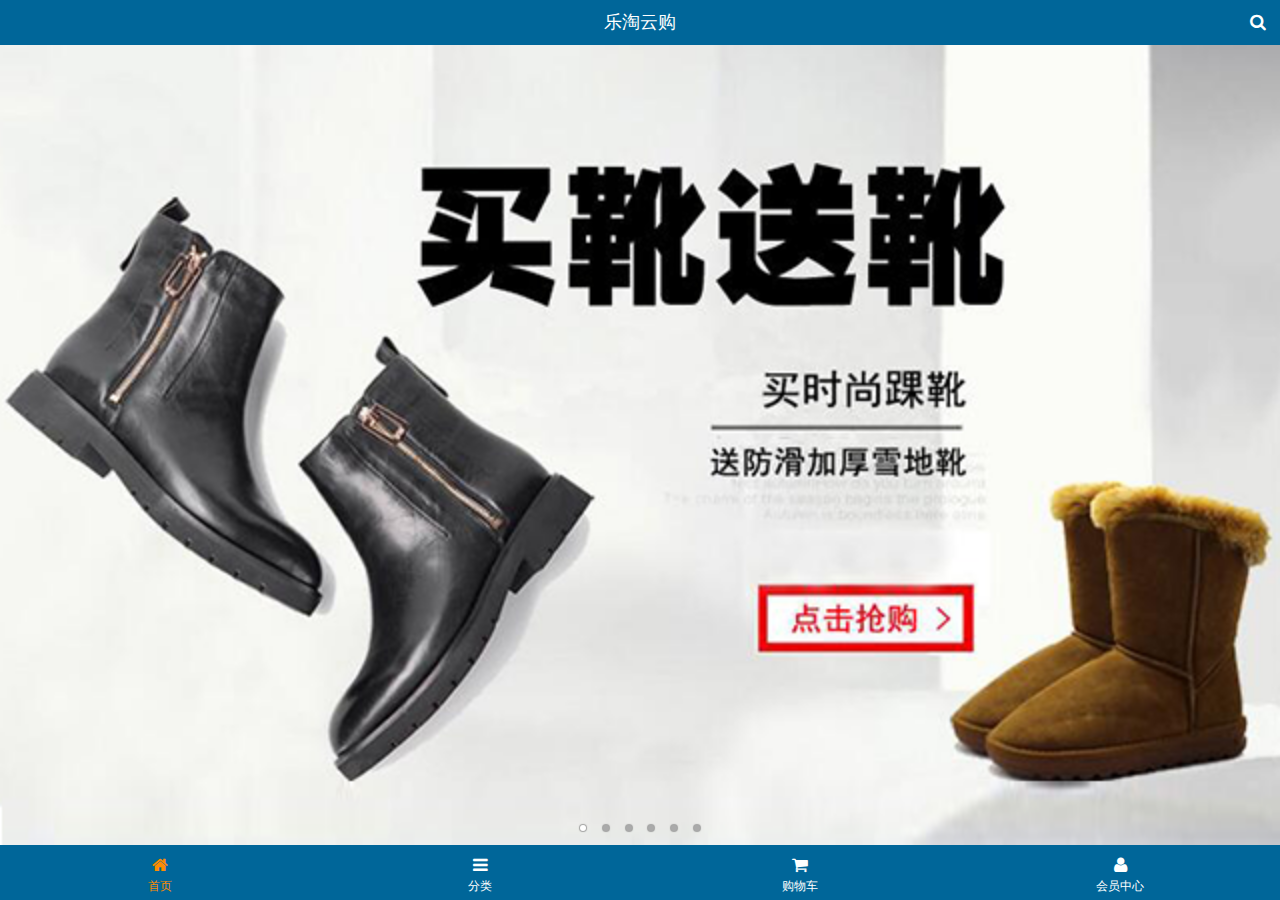
<file: public/mobile/index.html>
<!DOCTYPE html>
<html>
<head lang="en">
    <meta charset="UTF-8">
    <meta name="viewport" content="width=device-width,initial-scale=1.0,user-scalable=0"/>
    <title>乐淘首页</title>
    <link type="image/x-icon" rel="shortcut icon" href="images/favicon.ico">
    <link rel="stylesheet" href="assets/mui/css/mui.css"/>
    <link rel="stylesheet" href="assets/fa/css/font-awesome.min.css"/>
    <link rel="stylesheet" href="css/common.css"/>
    <link rel="stylesheet" href="css/index.css"/>
</head>
<body>
    <div class="lt_container">
        <header class="lt_topBar">
            <h3>乐淘云购</h3>
            <a class="btn_right" href="search.html"><span class="fa fa-search"></span></a>
        </header>
        <div class="lt_content">
            <div class="lt_wrapper">
                <div class="mui-scroll-wrapper">
                    <div class="mui-scroll">
                        <!--轮播图-->
                        <div class="mui-slider">
                            <div class="mui-slider-group mui-slider-loop">
                                <div class="mui-slider-item mui-slider-item-duplicate"><a href="#"><img src="images/banner6.png" /></a></div>
                                <div class="mui-slider-item mui-active"><a href="#"><img src="images/banner1.png" /></a></div>
                                <div class="mui-slider-item"><a href="#"><img src="images/banner2.png" /></a></div>
                                <div class="mui-slider-item"><a href="#"><img src="images/banner3.png" /></a></div>
                                <div class="mui-slider-item"><a href="#"><img src="images/banner4.png" /></a></div>
                                <div class="mui-slider-item"><a href="#"><img src="images/banner5.png" /></a></div>
                                <div class="mui-slider-item"><a href="#"><img src="images/banner6.png" /></a></div>
                                <div class="mui-slider-item mui-slider-item-duplicate"><a href="#"><img src="images/banner1.png" /></a></div>
                            </div>
                            <div class="mui-slider-indicator">
                                <div class="mui-indicator mui-active"></div>
                                <div class="mui-indicator"></div>
                                <div class="mui-indicator"></div>
                                <div class="mui-indicator"></div>
                                <div class="mui-indicator"></div>
                                <div class="mui-indicator"></div>
                            </div>
                        </div>
                        <!--导航栏-->
                        <nav class="lt_nav">
                            <a href="#"><img src="images/nav1.png" alt=""/></a>
                            <a href="#"><img src="images/nav2.png" alt=""/></a>
                            <a href="#"><img src="images/nav3.png" alt=""/></a>
                            <a href="#"><img src="images/nav4.png" alt=""/></a>
                            <a href="#"><img src="images/nav5.png" alt=""/></a>
                            <a href="#"><img src="images/nav6.png" alt=""/></a>
                        </nav>
                        <!--商品区块-->
                        <div class="lt_product">
                            <a class="item" href="#">
                                <img src="images/product.jpg" alt=""/>
                                <span class="mui-ellipsis-2 mui-text-left">adidas阿迪达斯 男式 场下休闲篮球鞋S83700 </span>
                                <p><span>&yen;560.00</span> <span>&yen;560.00</span></p>
                                <button class="mui-btn-blue">立即购买</button>
                            </a>
                            <a class="item" href="#">
                                <img src="images/product.jpg" alt=""/>
                                <span class="mui-ellipsis-2 mui-text-left">adidas阿迪达斯 男式 场下休闲篮球鞋S83700 </span>
                                <p><span>&yen;560.00</span> <span>&yen;560.00</span></p>
                                <button class="mui-btn-blue">立即购买</button>
                            </a>
                            <a class="item" href="#">
                                <img src="images/product.jpg" alt=""/>
                                <span class="mui-ellipsis-2 mui-text-left">adidas阿迪达斯 男式 场下休闲篮球鞋S83700 </span>
                                <p><span>&yen;560.00</span> <span>&yen;560.00</span></p>
                                <button class="mui-btn-blue">立即购买</button>
                            </a>
                            <a class="item" href="#">
                                <img src="images/product.jpg" alt=""/>
                                <span class="mui-ellipsis-2 mui-text-left">adidas阿迪达斯 男式 场下休闲篮球鞋S83700 </span>
                                <p><span>&yen;560.00</span> <span>&yen;560.00</span></p>
                                <button class="mui-btn-blue">立即购买</button>
                            </a>
                        </div>
                    </div>
                </div>
            </div>
        </div>
        <footer class="lt_tabBar">
            <ul>
                <li class="now"><a href="index.html"><span class="fa fa-home"></span><p>首页</p></a></li>
                <li><a href="category.html"><span class="fa fa-bars"></span><p>分类</p></a></li>
                <li><a href="cart.html"><span class="fa fa-shopping-cart"></span><p>购物车</p></a></li>
                <li><a href="user/index.html"><span class="fa fa-user"></span><p>会员中心</p></a></li>
            </ul>
        </footer>
    </div>
<script src="assets/mui/js/mui.js"></script>
<script src="js/common.js"></script>
<script src="js/index.js"></script>
</body>
</html>
</file>
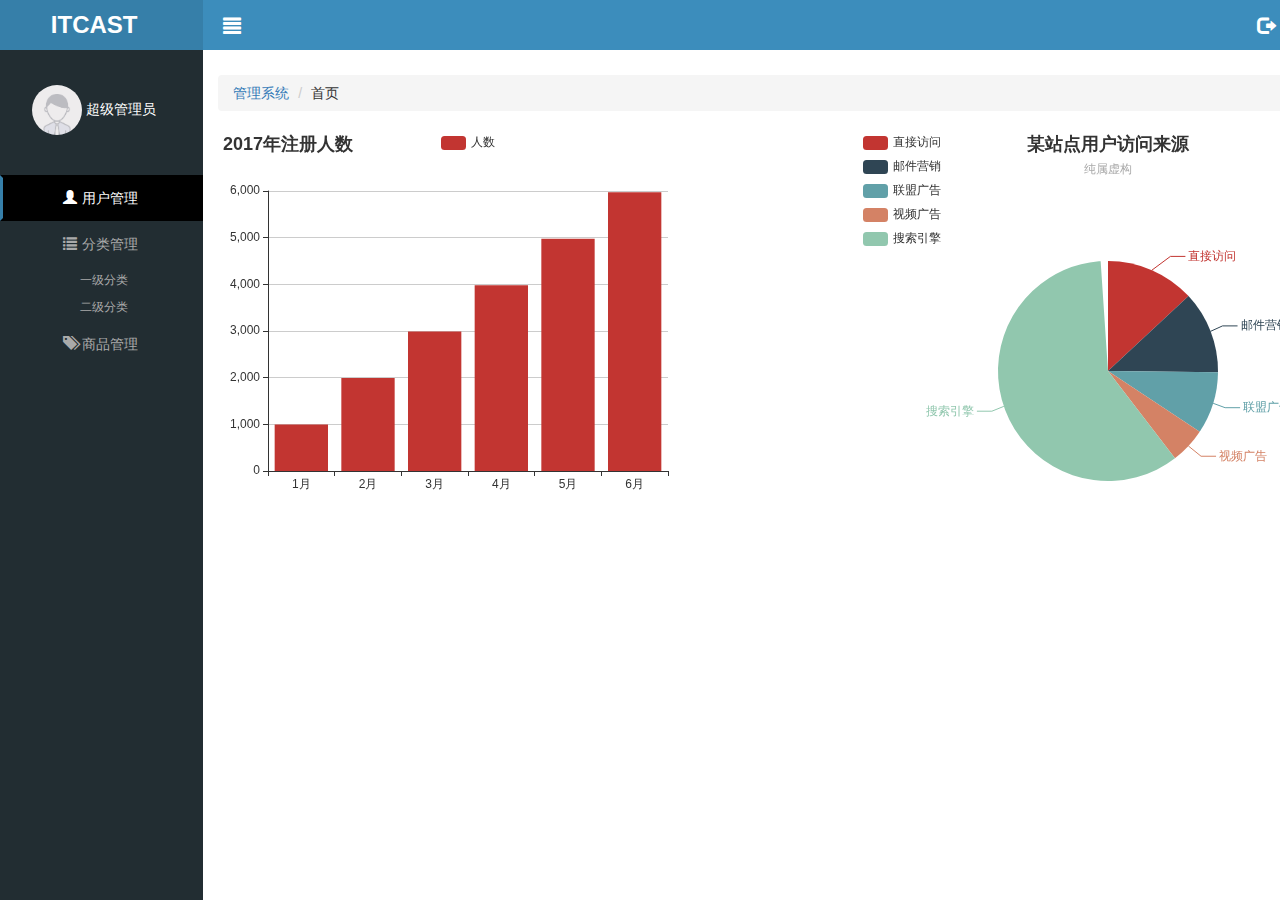
<file: public/myManage/index.html>
<!DOCTYPE html>
<html lang="en">

<head>
    <meta charset="UTF-8">
    <meta name="viewport" content="width=device-width, initial-scale=1.0">
    <meta http-equiv="X-UA-Compatible" content="ie=edge">
    <title>Document</title>
    <link rel="stylesheet" href="./lib/bootstrap/css/bootstrap.min.css">
    <link rel="stylesheet" href="./css/base.css">
    <link rel="stylesheet" href="./css/index.css">
</head>

<body>
    <div class="row">
        <div class="col-xs-2 slide">
            <h3 class="header">
                <a href="#">ITCAST</a>
            </h3>
            <div class="user">
                <img src="./images/default.png" alt="">
                <span>超级管理员</span>
            </div>
            <div class="list">
                <ul>
                    <li >
                        <a href="javascript:void(0);" class="active">
                            <span class="glyphicon glyphicon-user"></span>用户管理</a>
                    </li>
                    <li>
                        <a href="javascript:void(0);" >
                            <span class="glyphicon glyphicon-list"></span>分类管理</a>
                        <ol>
                            <li>
                                <a href="javascript:void(0);">一级分类</a>
                            </li>
                            <li>
                                <a href="javascript:void(0);">二级分类</a>
                            </li>
                        </ol>
                    </li>
                    <li>
                        <a href="">
                            <span class="glyphicon glyphicon-tags"></span>商品管理</a>
                    </li>
                </ul>
            </div>
        </div>
        <div class="col-xs-10 main">
            <div class="header">
                <span class="glyphicon glyphicon-align-justify pull-left"></span>
                <span class="glyphicon glyphicon-log-out pull-right"></span>
            </div>
            <div class="container cons">
                <ol class="breadcrumb">
                    <li><a href="#">管理系统</a></li>
                    <li>首页</li>
                  </ol>
                  <!-- 图表 -->
                  <div class="pull-left" id="main" style="width: 500px;height:400px;"></div>
                  <div  class="pull-right" id="main2" style="width: 500px;height:400px;"></div>
            </div>
        </div>
    </div>
</body>

</html>
<script src="./lib/jquery/jquery.min.js"></script>
<script src="./lib/bootstrap/js/bootstrap.min.js"></script>
<script src="./lib/echarts/echarts.min.js"></script>
<script src="./js/index.js"></script>
</file>
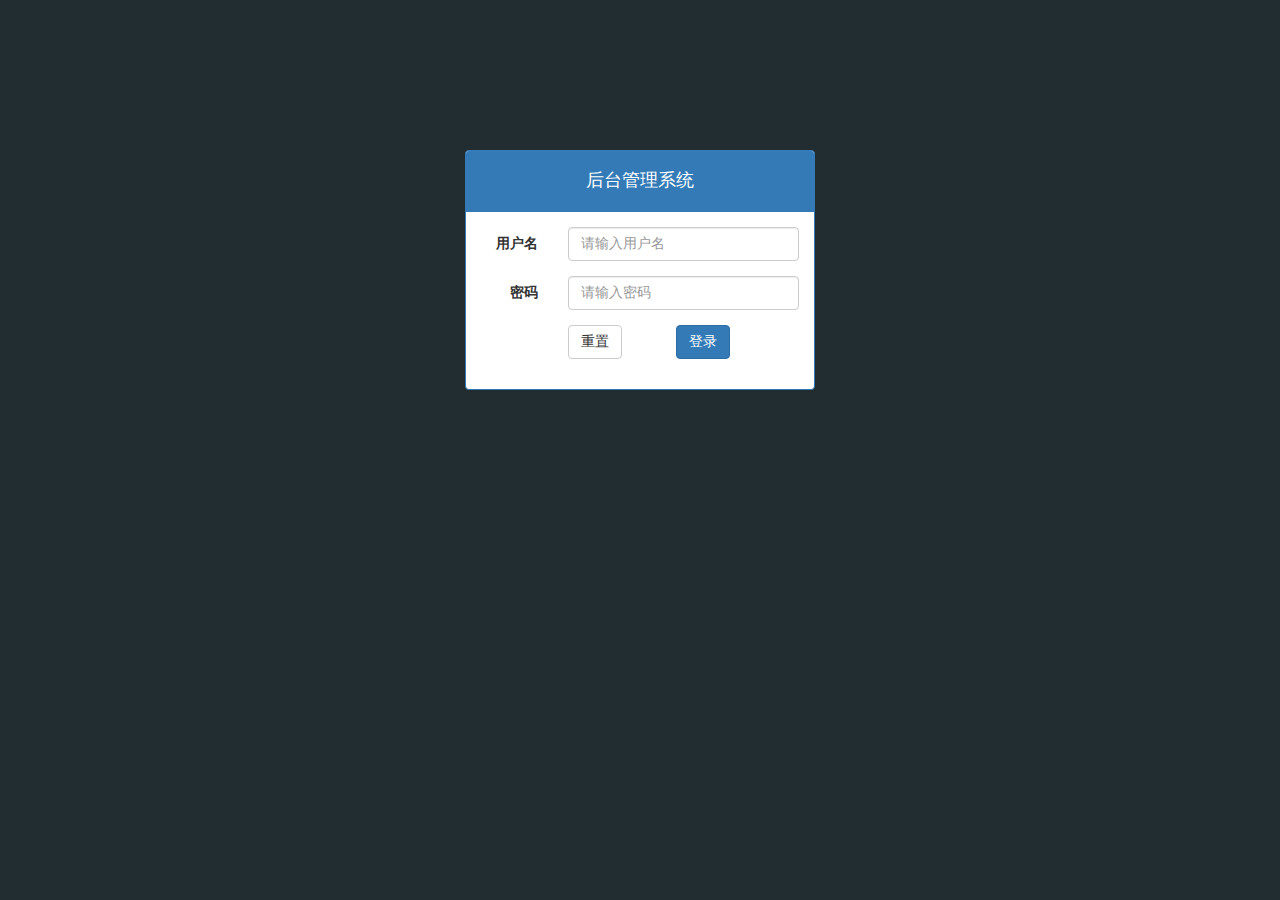
<file: public/manage/login.html>
<!DOCTYPE html>
<html>
<head lang="en">
    <meta charset="UTF-8">
    <title>后台管理系统-登录</title>
    <link rel="stylesheet" href="assets/bootstrap/css/bootstrap.min.css"/>
    <link rel="stylesheet" href="assets/bootstrap-validator/css/bootstrapValidator.min.css"/>
    <link rel="stylesheet" href="assets/nprogress/nprogress.css"/>
    <link rel="stylesheet" href="css/admin.css"/>
</head>
<body class="bg_login">
<div class="container">
    <div class="col-md-4 col-md-offset-4">
        <div class="panel panel-primary mt_150">
            <div class="panel-heading text-center"><h4>后台管理系统</h4></div>
            <div class="panel-body">
                <form id="login" class="form-horizontal" autocomplete="off">
                    <div class="form-group">
                        <label for="inputUserName3" class="col-sm-3 control-label">用户名</label>
                        <div class="col-sm-9">
                            <input name="username" type="text" class="form-control" id="inputUserName3" placeholder="请输入用户名">
                        </div>
                    </div>
                    <div class="form-group">
                        <label for="inputPassword3" class="col-sm-3 control-label">密码</label>
                        <div class="col-sm-9">
                            <input name="password" type="password" class="form-control" id="inputPassword3" placeholder="请输入密码">
                        </div>
                    </div>
                    <div class="form-group">
                        <div class="col-sm-offset-3 col-sm-10">
                            <button type="reset" class="btn btn-default mr_50">重置</button>
                            <button type="submit" class="btn btn-primary">登录</button>
                        </div>
                    </div>
                </form>
            </div>
        </div>
    </div>
</div>
<script src="assets/jquery/jquery.min.js"></script>
<script src="assets/bootstrap/js/bootstrap.min.js"></script>
<script src="assets/bootstrap-validator/js/bootstrapValidator.min.js"></script>
<script src="assets/nprogress/nprogress.js"></script>
<script src="js/admin.js"></script>
<script src="js/login.js"></script>
</body>
</html>
</file>
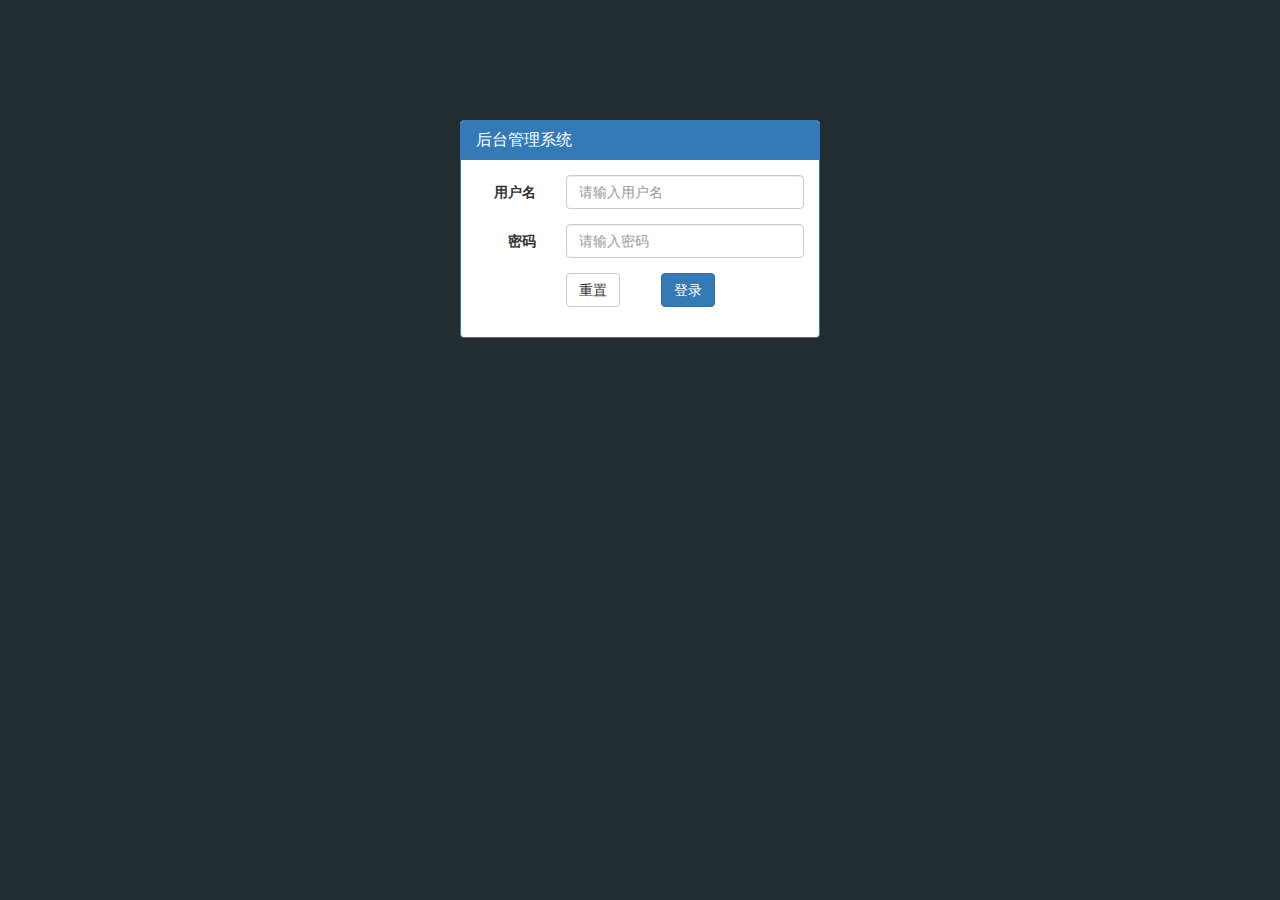
<file: public/myManage/login.html>
<!DOCTYPE html>
<html lang="en">

<head>
    <meta charset="UTF-8">
    <meta name="viewport" content="width=device-width, initial-scale=1.0">
    <meta http-equiv="X-UA-Compatible" content="ie=edge">
    <title>Document</title>
    <link rel="stylesheet" href="./lib/bootstrap/css/bootstrap.min.css">
    <link rel="stylesheet" href="./lib/bootstrap-validator/css/bootstrapValidator.min.css">
    <link rel="stylesheet" href="./lib/nprogress/nprogress.css">
    <link rel="stylesheet" href="./css/base.css">
    <link rel="stylesheet" href="./css/login.css">
</head>

<body>
    <div class="container">
        <div class="row">
            <div class="col-xs-4 col-xs-offset-4 loginModul">
                <div class="panel panel-default panel-primary">
                    <div class="panel-heading">
                        <h3 class="panel-title">后台管理系统</h3>
                    </div>
                    <div class="panel-body">
                        <form class="form-horizontal">
                            <div class="form-group">
                                <label for="inputEmail3" class="col-sm-3 control-label">用户名</label>
                                <div class="col-sm-9">
                                    <input type="text" class="form-control" id="inputEmail3" placeholder="请输入用户名" name="username">
                                </div>
                            </div>
                            <div class="form-group">
                                <label for="inputPassword3" class="col-sm-3 control-label">密码</label>
                                <div class="col-sm-9">
                                    <input type="password" class="form-control" id="inputPassword3" placeholder="请输入密码" name="password">
                                </div>
                            </div>

                            <div class="form-group">
                                <div class="col-sm-offset-3 col-sm-6">
                                    <button type="reset" class="btn btn-default">重置</button>
                                    <button type="submit" class="btn btn-primary pull-right">登录</button>
                                </div>
                            </div>
                        </form>
                    </div>
                </div>
            </div>
        </div>
    </div>
</body>

</html>
<script src="./lib/jquery/jquery.min.js"></script>
<script src="./lib/bootstrap/js/bootstrap.min.js"></script>
<script src="./lib/bootstrap-validator/js/bootstrapValidator.min.js"></script>
<script src="./lib/nprogress/nprogress.js"></script>
<script src="./js/login.js"></script>
</file>
<file: public/mobile/css/index.css>
/*������*/
.lt_nav{
    margin-top: 10px;
    padding: 0 10px;
}
.lt_nav a{
    float: left;
    width: 33.3333%;
}
.lt_nav a img{
    width: 100%;
    display: block;
}
</file>
<file: public/myManage/css/base.css>
* {
    padding: 0;
    margin: 0;
    list-style: none;
}
</file>
<file: public/myManage/css/index.css>
html,body {
    height: 100%;
}

/* 侧边栏 */
.row {
    height: 100%;
}
.slide {
    background: #222d32;
    height: 100%;
    padding: 0;
}
.slide .header {
    height: 50px;
    background: #367fa9;
    text-align: center;
    line-height: 50px;
    margin: 0;
    font-weight: 900;
    
}
.slide .header>a {
    color: #fff;
    text-decoration: none;
}
.slide .user {
    padding: 0;
    text-align: center;
    margin-top: 35px;
    color: #fff;
    
}
.slide .user img {
    width: 50px;
    height: 50px;
    border-radius: 50%;
}

.list {
    margin-top: 40px;
}
.list>ul {
    padding-left: 15px;
}
.list>ul>li {
    font-size: 14px;
    color: gray;
}

.list>ul>li>a {
  /* padding-left: 60px; */
  border: 3px solid transparent;
  
    color: #aaa;
    text-decoration: none;
    display: block;
    width: 100%;
    padding: 10px 0 10px 60px;
    
}
.list>ul>li>a.active {
    border-left: 3px solid #367fa9;
    color: #fff;
    background: #000;
}
.list>ul li>a span {
    margin-right: 5px;
}

.list>ul>li:nth-child(2)>ol {
    padding-left: 80px;
    font-size: 12px;
}
.list>ul>li:nth-child(2)>ol a {
    color: #aaa;
    text-decoration: none;
    padding: 5px 0;
    display: block;
}

/* main */
.main {
    padding: 0;
}
.main .header {
    height: 50px;
    background: #3c8dbc;
    padding: 0 20px;
    font-size: 18px;
    color: #fff;
}
.main .header >span {
    line-height: 50px;
    top: 0;
}

.cons {
    padding: 25px 15px 0;
}
</file>
<file: public/manage/assets/nprogress/nprogress.css>
/* Make clicks pass-through */
#nprogress {
  pointer-events: none;
}

#nprogress .bar {
  background: greenyellow;

  position: fixed;
  z-index: 10000;
  top: 0;
  left: 0;

  width: 100%;
  height: 2px;
}

/* Fancy blur effect */
#nprogress .peg {
  display: block;
  position: absolute;
  right: 0px;
  width: 100px;
  height: 100%;
  box-shadow: 0 0 10px #29d, 0 0 5px #29d;
  opacity: 1.0;

  -webkit-transform: rotate(3deg) translate(0px, -4px);
      -ms-transform: rotate(3deg) translate(0px, -4px);
          transform: rotate(3deg) translate(0px, -4px);
}

/* Remove these to get rid of the spinner */
#nprogress .spinner {
  display: block;
  position: fixed;
  z-index: 1031;
  top: 15px;
  right: 15px;
}

#nprogress .spinner-icon {
  width: 18px;
  height: 18px;
  box-sizing: border-box;

  border: solid 2px transparent;
  border-top-color: #29d;
  border-left-color: #29d;
  border-radius: 50%;

  -webkit-animation: nprogress-spinner 400ms linear infinite;
          animation: nprogress-spinner 400ms linear infinite;
}

.nprogress-custom-parent {
  overflow: hidden;
  position: relative;
}

.nprogress-custom-parent #nprogress .spinner,
.nprogress-custom-parent #nprogress .bar {
  position: absolute;
}

@-webkit-keyframes nprogress-spinner {
  0%   { -webkit-transform: rotate(0deg); }
  100% { -webkit-transform: rotate(360deg); }
}
@keyframes nprogress-spinner {
  0%   { transform: rotate(0deg); }
  100% { transform: rotate(360deg); }
}
</file>
<file: public/manage/css/admin.css>
body{
    font-family: "Microsoft YaHei";
}
a:hover,a:active,a:focus{
    text-decoration: none;
}
/*login page*/
.bg_login{
    background: #222d32;
}
.mt_150{
    margin-top: 150px;
}
.mr_50{
    margin-right: 50px;
}
.mb_15{
    margin-bottom: 15px;
}
/*main page*/
.ad_aside{
    width: 180px;
    height: 100%;
    background: #222d32;
    position: absolute;
}
.ad_aside .brand{
    width: 100%;
    height: 50px;
    background: #367fa9;
}
.ad_aside .brand a{
    color: #fff;
    display: block;
    line-height: 50px;
    text-align: center;
    font-size: 20px;
    font-weight: bold;
}
.ad_aside .user{
    padding: 30px 20px;
}
.ad_aside .user img{
    width: 50px;
    height: 50px;
    border-radius: 25px;
    overflow: hidden;
}
.ad_aside .user span{
    color: #fff;
    font-size: 12px;
}
.ad_aside .menu ul{
    list-style: none;
    margin: 0;
    padding: 0;
}
.ad_aside .menu ul li{
}
.ad_aside .menu ul li a{
    display: block;
    height: 40px;
    line-height: 40px;
    color: #aaa;
    border: 3px solid transparent;
    padding-left: 30px;
}
.ad_aside .menu ul li.now > a{
    border-left-color: #3c8dbc;
    background: #1d1f21;
    color: #fff;
}
.ad_aside .menu ul li .child a{
    height: 30px;
    line-height: 30px;
    padding-left: 50px;
    font-size: 12px;
}
.ad_aside .menu ul li .child a.now{
    color: #fff;
}



.ad_section{
    padding-left: 180px;
}
.ad_section.menu{
    padding-left: 0;
}
.ad_section .ad_nav{
    height: 50px;
    background: #3c8dbc;
    margin-bottom: 20px;
}
.ad_section .ad_nav a{
    font-size: 16px;
    color: #fff;
    margin-top: 14px;
}
.ad_section .ad_nav a:first-child{
    margin-left: 15px;
    float: left;
}
.ad_section .ad_nav a:last-child{
    margin-right: 15px;
    float: right;
}

.ad_content{
    margin-top: 20px;
}
.ad_content .picTable{
    float: left;
    width: 45%;
    height: 400px;
}
.ad_content .picTable:first-child{
    margin-right: 10%;
}

.table th,.table td{
    text-align: center;
}
.page{
    text-align: right;
}
.page .pagination{
    margin-top: 0;
}
</file>
<file: public/myManage/lib/nprogress/nprogress.css>
/* Make clicks pass-through */
#nprogress {
  pointer-events: none;
}

#nprogress .bar {
  background: greenyellow;

  position: fixed;
  z-index: 10000;
  top: 0;
  left: 0;

  width: 100%;
  height: 2px;
}

/* Fancy blur effect */
#nprogress .peg {
  display: block;
  position: absolute;
  right: 0px;
  width: 100px;
  height: 100%;
  box-shadow: 0 0 10px #29d, 0 0 5px #29d;
  opacity: 1.0;

  -webkit-transform: rotate(3deg) translate(0px, -4px);
      -ms-transform: rotate(3deg) translate(0px, -4px);
          transform: rotate(3deg) translate(0px, -4px);
}

/* Remove these to get rid of the spinner */
#nprogress .spinner {
  display: block;
  position: fixed;
  z-index: 1031;
  top: 15px;
  right: 15px;
}

#nprogress .spinner-icon {
  width: 18px;
  height: 18px;
  box-sizing: border-box;

  border: solid 2px transparent;
  border-top-color: #29d;
  border-left-color: #29d;
  border-radius: 50%;

  -webkit-animation: nprogress-spinner 400ms linear infinite;
          animation: nprogress-spinner 400ms linear infinite;
}

.nprogress-custom-parent {
  overflow: hidden;
  position: relative;
}

.nprogress-custom-parent #nprogress .spinner,
.nprogress-custom-parent #nprogress .bar {
  position: absolute;
}

@-webkit-keyframes nprogress-spinner {
  0%   { -webkit-transform: rotate(0deg); }
  100% { -webkit-transform: rotate(360deg); }
}
@keyframes nprogress-spinner {
  0%   { transform: rotate(0deg); }
  100% { transform: rotate(360deg); }
}
</file>
<file: public/myManage/css/login.css>
body {
    background: #222d32;
}
.loginModul {
    margin-top: 120px;
}
</file>
<file: public/mobile/css/common.css>
/*reset css*/
/*common css*/
/*大容器*/
.lt_container{
    position: absolute;
    left: 0;
    top: 0;
    background: #fff;
    width: 100%;
    height: 100%;
    overflow: hidden;
}
/*顶部通栏*/
.lt_topBar{
    width: 100%;
    height: 45px;
    background: #069;
    position: absolute;
    left: 0;
    top: 0;
}
.lt_topBar h3{
    font-size: 18px;
    line-height: 45px;
    text-align: center;
    color: #fff;
    margin: 0;
    font-weight: normal;
}
.lt_topBar a{
    position: absolute;
    top: 0;
    width: 45px;
    height: 45px;
    text-align: center;
    line-height: 45px;
    color: #fff;
}
.lt_topBar .btn_left{
    left: 0;
}
.lt_topBar .btn_left .mui-icon{
    font-weight: bold;
}
.lt_topBar .btn_right{
    right: 0;
}
/*主体内容*/
.lt_content{
    width: 100%;
    height: 100%;
    padding-top: 45px;
    padding-bottom: 55px;
}
.lt_content .lt_wrapper{
    width: 100%;
    height: 100%;
    position: relative;
}
/*底部页签*/
.lt_tabBar{
    width: 100%;
    height: 55px;
    background: #069;
    position: absolute;
    left: 0;
    bottom: 0;
}
.lt_tabBar ul{
    list-style: none;
    margin: 0;
    padding: 0;
}
.lt_tabBar ul li{
    width: 25%;
    float: left;
    text-align: center;
    padding-top: 10px;
}
.lt_tabBar ul li.now a{
    color: darkorange;
}
.lt_tabBar ul li.now a p{
    color: darkorange;
}
.lt_tabBar ul li a{
    color: #fff;
}
.lt_tabBar ul li a p{
    color: #fff;
    font-size: 12px;
    padding-bottom: 0;
    margin-bottom: 0;
}


/*model css*/

/*商品*/
.lt_product{
    padding: 0 10px;
    background: #fff;
}
.lt_product .item{
    width: 48%;
    float: left;
    text-align: center;
    box-shadow: 0 0 5px #ccc;
    margin-top: 10px;
    padding: 10px 5px;
}
/*even 偶数  odd 奇数*/
.lt_product .item:nth-child(even){
    margin-left: 4%;
}
.lt_product .item img{
    width: 100%;
    display: block;
    margin-bottom:5px;
}
.lt_product .mui-ellipsis-2{
    height: 41px;
}
.lt_product .item p{
    font-size: 12px;
}
.lt_product .item p span:first-child{
    color: red;
}
.lt_product .item p span:last-child{
    color: grey;
    text-decoration: line-through;
}

/*加载中效果*/
.loading{
    min-height: 250px;
    width: 100%;
    text-align: center;
    line-height: 250px;
}
.loading .mui-icon{
    color: #069;
    animation: rotateLoading 1s infinite;
}
@keyframes rotateLoading {
    from{
        transform: rotate(0deg);
        -webkit-transform: rotate(0deg);
    }
    to{
        transform: rotate(360deg);
        -webkit-transform: rotate(360deg);
    }
}
/*webkit兼容*/
@-webkit-keyframes rotateLoading {
    from{
        transform: rotate(0deg);
        -webkit-transform: rotate(0deg);
    }
    to{
        transform: rotate(360deg);
        -webkit-transform: rotate(360deg);
    }
}
</file>
<file: public/manage/assets/bootstrap-validator/css/bootstrapValidator.min.css>
/*!
 * BootstrapValidator (http://bootstrapvalidator.com)
 * The best jQuery plugin to validate form fields. Designed to use with Bootstrap 3
 *
 * @version     v0.5.1, built on 2014-08-22 4:55:09 PM
 * @author      https://twitter.com/nghuuphuoc
 * @copyright   (c) 2013 - 2014 Nguyen Huu Phuoc
 * @license     MIT
 */

.bv-form .help-block{margin-bottom:0}.bv-form .tooltip-inner{text-align:left}.nav-tabs li.bv-tab-success>a{color:#3c763d}.nav-tabs li.bv-tab-error>a{color:#a94442}
</file>
<file: public/myManage/lib/bootstrap-validator/css/bootstrapValidator.min.css>
/*!
 * BootstrapValidator (http://bootstrapvalidator.com)
 * The best jQuery plugin to validate form fields. Designed to use with Bootstrap 3
 *
 * @version     v0.5.1, built on 2014-08-22 4:55:09 PM
 * @author      https://twitter.com/nghuuphuoc
 * @copyright   (c) 2013 - 2014 Nguyen Huu Phuoc
 * @license     MIT
 */

.bv-form .help-block{margin-bottom:0}.bv-form .tooltip-inner{text-align:left}.nav-tabs li.bv-tab-success>a{color:#3c763d}.nav-tabs li.bv-tab-error>a{color:#a94442}
</file>
